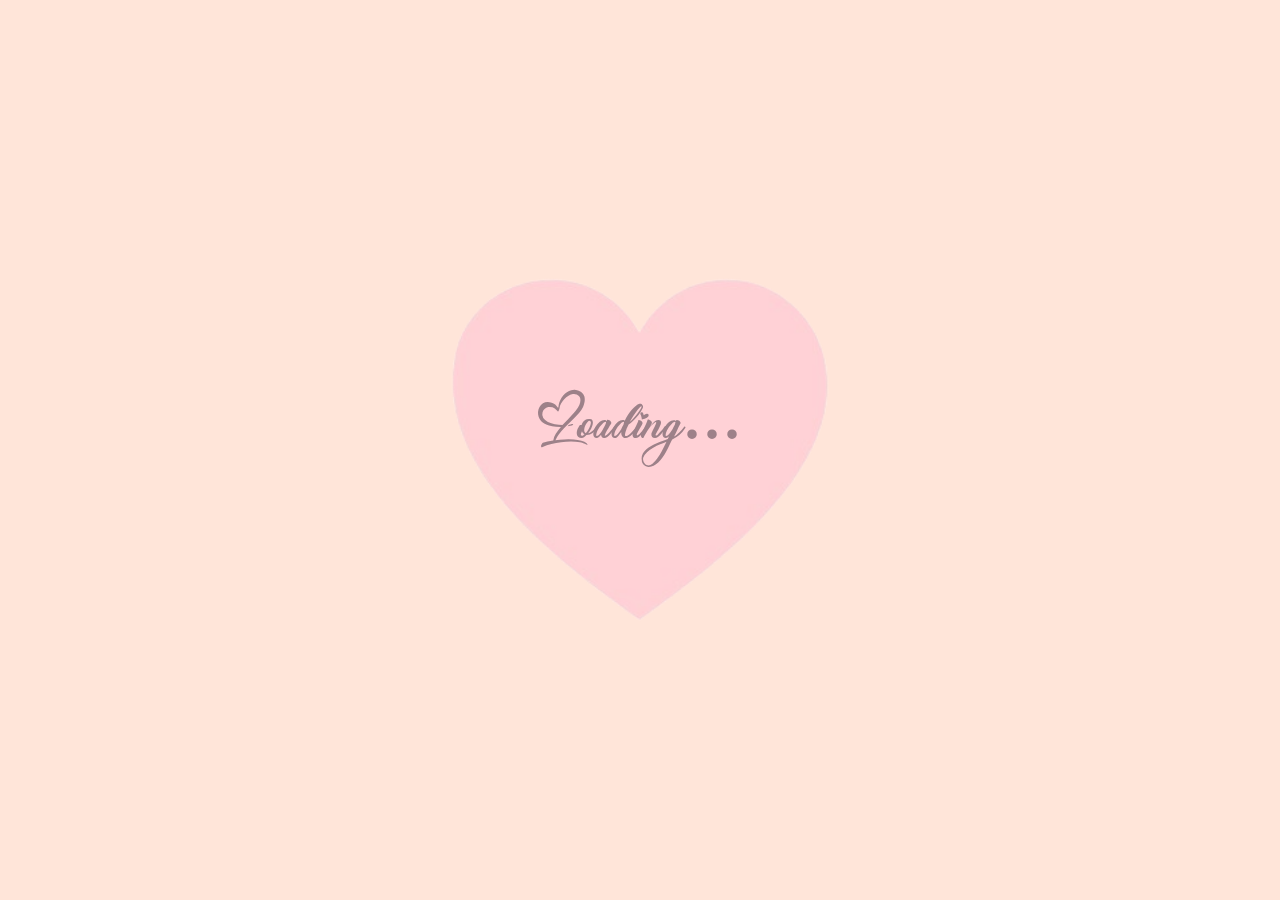
<file: ValentinesDay/index.html>
<html>
  <title>Valentines Day</title>
  <link id="theme" rel="stylesheet" type = "text/css" href = "css/valentines.css">
  <meta name="viewport" content="width=device-width, initial-scale=1.0">
<body>


  <!-- Splash screen -->
  <div class="splash">
    <div class="heart-wrapper">
      <img class="heart" src="images/heart.png" alt="heart">
      <div class="loading-text">Loading<span class="dot">.</span><span class="dot">.</span><span class="dot">.</span>
      </div>
    </div>
    <div class="floating-hearts"></div>
  </div>

  <div class="letter-container">
    <div class="letter-text top">A letter!</div>
    <a href="letter.html"><img class="letter-img" src="images/letter.png" alt="letter"></a>
    <div class="letter-text bottom">Click letter to open</div>
  </div>



  <script src="js/splash.js"></script>

</body>
</html>
</file>
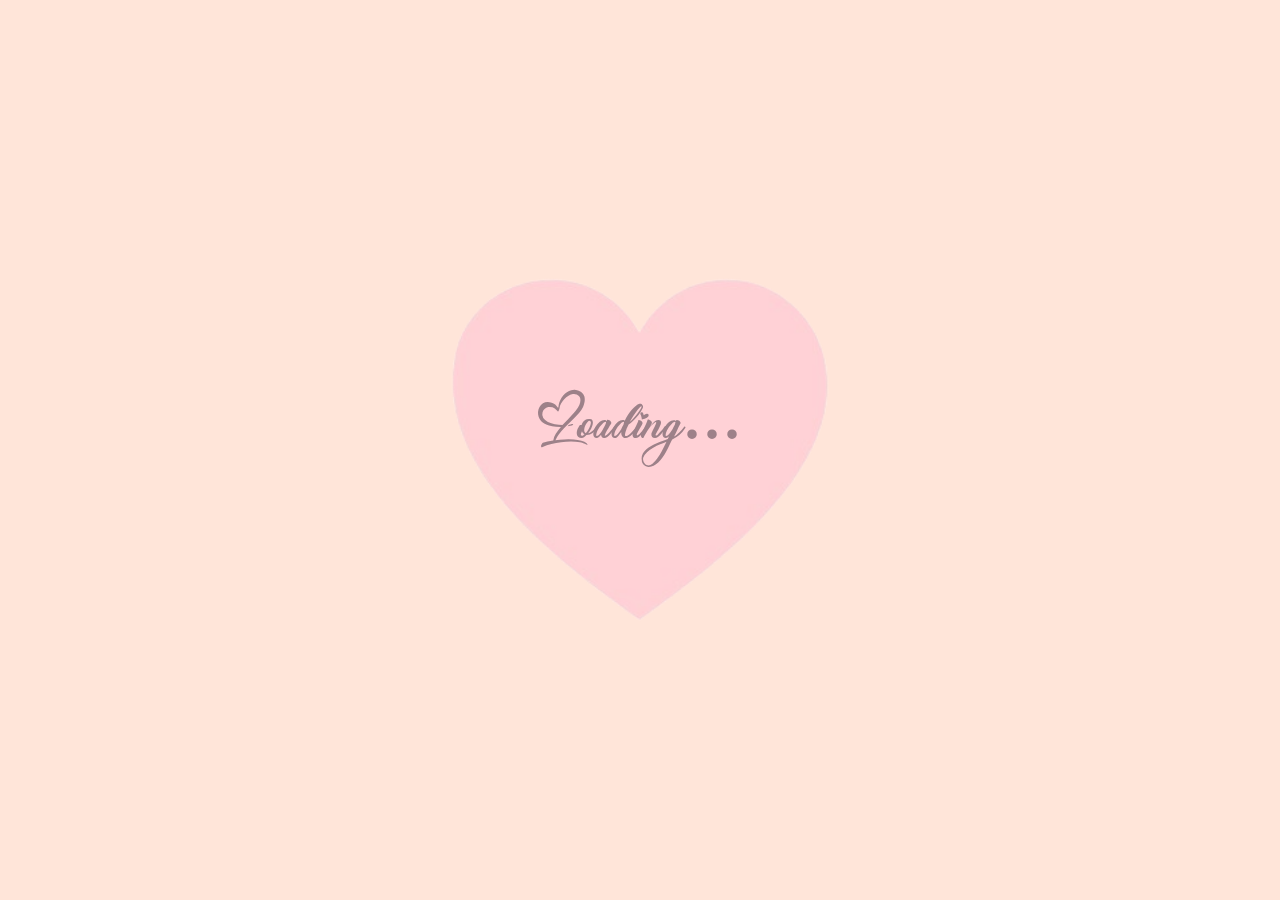
<file: ValentinesDay/ValentinesDay/index.html>
<html>
  <title>Valentines Day</title>
  <link id="theme" rel="stylesheet" type = "text/css" href = "css/valentines.css">
  <meta name="viewport" content="width=device-width, initial-scale=1.0">
<body>


  <!-- Splash screen -->
  <div class="splash">
    <div class="heart-wrapper">
      <img class="heart" src="images/heart.png" alt="heart">
      <div class="loading-text">Loading<span class="dot">.</span><span class="dot">.</span><span class="dot">.</span>
      </div>
    </div>
    <div class="floating-hearts"></div>
  </div>

  <div class="letter-container">
    <div class="letter-text top">A letter!</div>
    <a href="letter.html"><img class="letter-img" src="images/letter.png" alt="letter"></a>
    <div class="letter-text bottom">Click letter to open</div>
  </div>



  <script src="js/splash.js"></script>

</body>
</html>
</file>
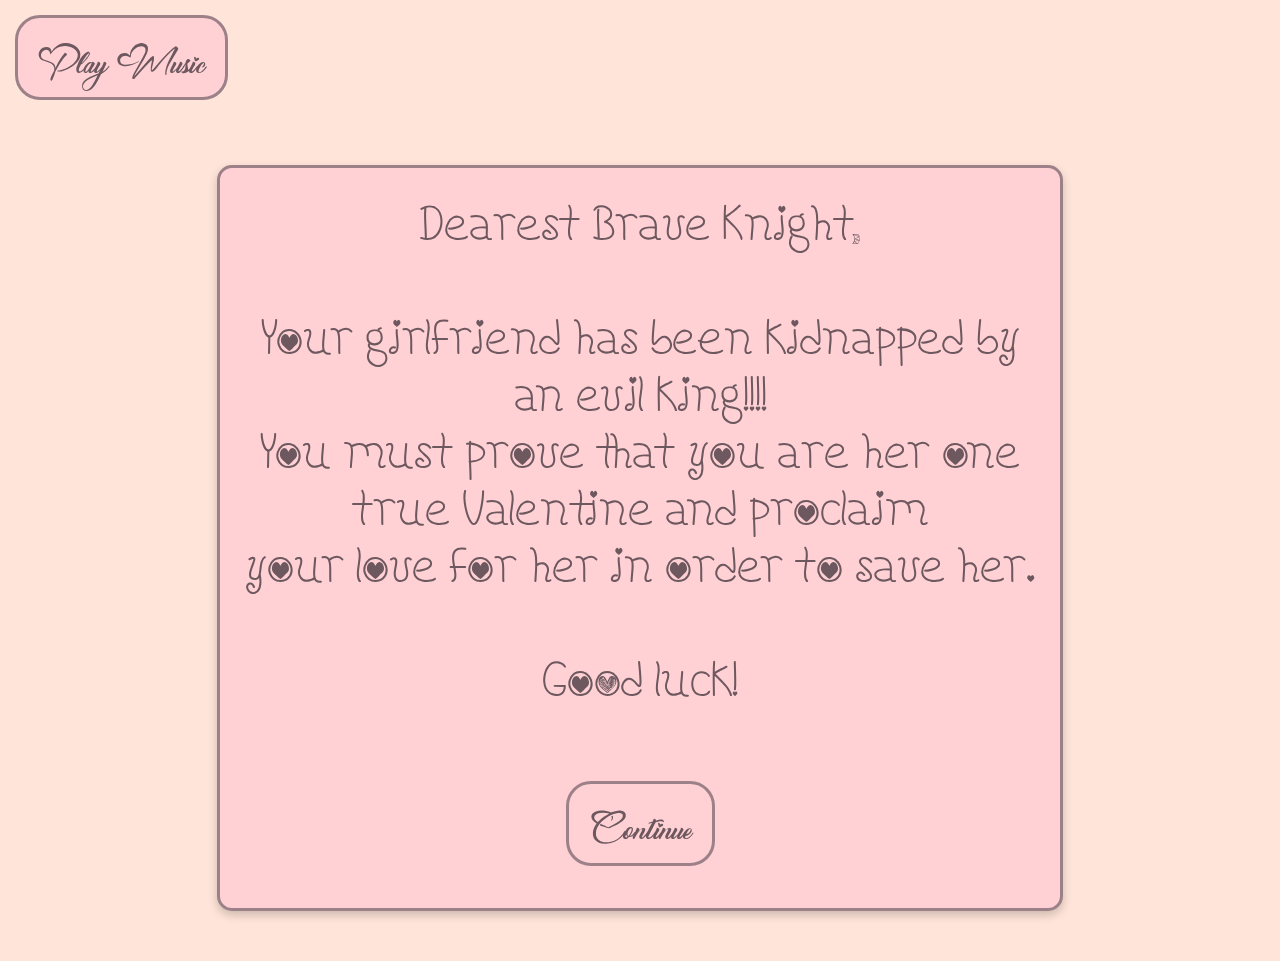
<file: ValentinesDay/letter.html>
<html>
  <title>Valentines Day</title>
  <link id="theme" rel="stylesheet" type = "text/css" href = "css/letter.css">
  <meta name="viewport" content="width=device-width, initial-scale=1.0">
<body>

    <iframe
    id="yt-player"
    width="0"
    height="0"
    src="https://www.youtube.com/embed/kxISSB9vLbk?enablejsapi=1"
    frameborder="0"
    allow="autoplay"
  ></iframe>

    <div class = "letter-wrapper">
        <button id="music-btn" class="button">Play Music</button>
        <div class="letter-container">
            Dearest Brave Knight,<br><br>
            Your girlfriend has been kidnapped by an evil king!!!! <br>
            You must prove that you are her one true Valentine and proclaim <br>
            your love for her in order to save her. <br><br>
            Good luck!
            <br><br>
            <a href="quiz.html" class="button">Continue</a>
        </div>
    </div>

  <script src="js/splash.js"></script>
  <script src="https://www.youtube.com/iframe_api"></script>

</body>
</html>
</file>
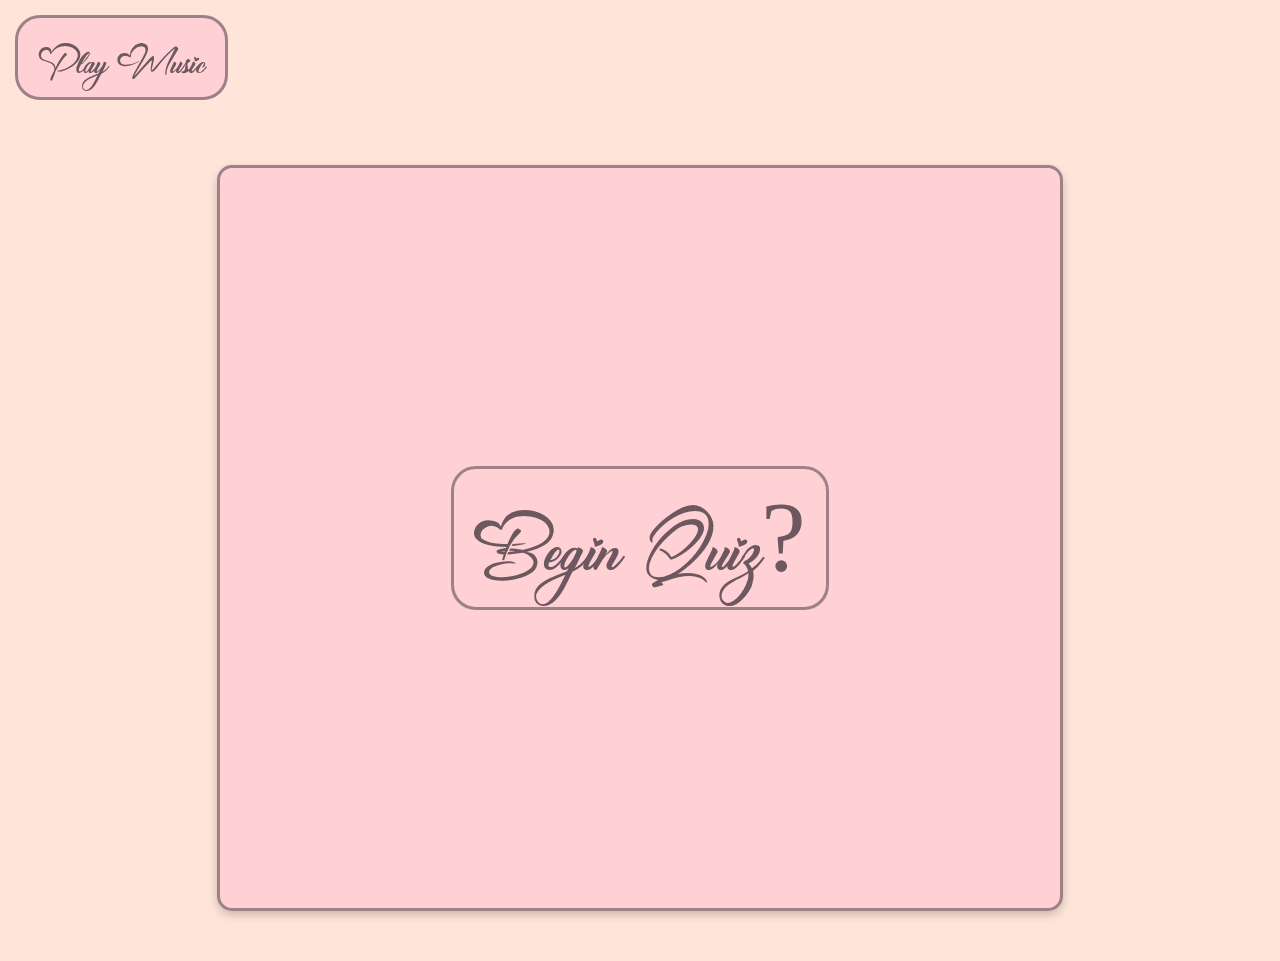
<file: ValentinesDay/quiz.html>
<html>
  <title>Valentines Day</title>
  <link id="theme" rel="stylesheet" type = "text/css" href = "css/letter.css">
  <meta name="viewport" content="width=device-width, initial-scale=1.0">
<body>

    <iframe
    id="yt-player"
    width="0"
    height="0"
    src="https://www.youtube.com/embed/kxISSB9vLbk?enablejsapi=1"
    frameborder="0"
    allow="autoplay"
  ></iframe>

    <div class = "letter-wrapper">
        <button id="music-btn" class="button">Play Music</button>
        <div class="letter-container">
            <button class="start-button" id="start-quiz-btn">Begin Quiz?</button>
        </div>
    </div>

    <div class="floating-hearts"></div>

  <script src="https://www.youtube.com/iframe_api"></script>
  <script src="js/quiz.js"></script>

</body>
</html>
</file>
<file: ValentinesDay/css/valentines.css>
/* BODY */
body {
  margin: 0;
  background-color: #FFE5D9;
  font-family: hugh;
}

/* FONT */
@font-face { 
  font-family:hugh;
  src: url('../fonts/hugh.ttf');
}

/* SPLASH */
.splash {
  position: fixed;
  inset: 0;
  background-color: #FFE5D9;
  z-index: 200;
  overflow: hidden;
}

.splash.display-none {
  opacity: 0;
  z-index: -10;
  transition: opacity 0.5s ease, z-index 0s 0.5s;

  pointer-events: none; /* optional to prevent interaction while fading */
}

/* HEART WRAPPER */
.heart-wrapper {
  position: absolute;
  top: 50%;
  left: 50%;
  transform: translate(-50%, -50%);
  text-align: center;
  animation: float 6s ease-in-out infinite;
}

/* HEART IMAGE */
.heart {
  width: 600px;
  opacity: 0.75;
  display: block;
  margin: 0 auto;
}

/* LOADING TEXT */
.loading-text {
  position: absolute;
  top: 45%;
  left: 50%;
  transform: translate(-50%, -50%);
  font-size: 80px;
  color: #9D8189;
  text-align: center;
  pointer-events: none;
}

/* DOTS */
.dot {
  display: inline-block;
  animation: dotPulse 1.5s infinite;
}

.dot:nth-of-type(1) { animation-delay: 0s; }
.dot:nth-of-type(2) { animation-delay: 0.3s; }
.dot:nth-of-type(3) { animation-delay: 0.6s; }

.floating-hearts {
  position: fixed;  /* span the viewport */
  bottom: 0;        /* bottom aligned */
  left: 0;
  width: 100%;
  height: 100%;     /* full screen height so hearts can rise */
  pointer-events: none; /* hearts won’t block clicks */
  overflow: visible;
  z-index: 100; /* behind main heart */
}

.floating-heart {
  position: absolute;
  bottom: 0;       /* start at bottom of container */
  width: 150px;
  height: 150px;
  opacity: 0;
  animation: floatHeart 4s linear forwards;
}

@keyframes floatHeart {
  0% {
    transform: translateY(0) scale(1);
    opacity: 1;
  }
  100% {
    transform: translateY(-200px) scale(1.2);
    opacity: 0;
  }
}

/* DOT PULSE */
@keyframes dotPulse {
  0%, 100% { opacity: 0.6; }
  50% { opacity: 1; }
}

/* HEART FLOAT */
@keyframes float {
  0%   { transform: translate(-50%, -50%) translateY(0); }
  50%  { transform: translate(-50%, -50%) translateY(-40px); }
  100% { transform: translate(-50%, -50%) translateY(0); }
}

/* MAIN HEADER */
.letter-container {
  position: fixed;
  bottom: -200px; 
  left: 50%;
  transform: translateX(-50%);
  text-align: center;
  z-index: 300; 
  opacity: 0;
  transition: bottom 2s ease, opacity 1s ease;
}

.letter-container.show {
  bottom: 150px;   /* rise onto screen */
  opacity: 1;      /* fade in */
}

@keyframes floatLetter {
  0%, 100% { transform: translateY(0); }
  50% { transform: translateY(-10px); }
}

.letter-text {
  font-family: hugh;
  color: #9D8189;
  font-size: 100px;
  margin: 5px 0;
}

.letter-text.bottom {
  font-size: 60px;
  color: #FF5C8D;
  opacity: 50%;
}

.letter-img {
  width: 300px;
  height: auto;
  display: block;
  margin: 0 auto;
  animation: floatLetter 2s ease-in-out infinite;
}
</file>
<file: ValentinesDay/ValentinesDay/css/valentines.css>
/* BODY */
body {
  margin: 0;
  background-color: #FFE5D9;
  font-family: hugh;
}

/* FONT */
@font-face { 
  font-family:hugh;
  src: url('../fonts/hugh.ttf');
}

/* SPLASH */
.splash {
  position: fixed;
  inset: 0;
  background-color: #FFE5D9;
  z-index: 200;
  overflow: hidden;
}

.splash.display-none {
  opacity: 0;
  z-index: -10;
  transition: opacity 0.5s ease, z-index 0s 0.5s;

  pointer-events: none; /* optional to prevent interaction while fading */
}

/* HEART WRAPPER */
.heart-wrapper {
  position: absolute;
  top: 50%;
  left: 50%;
  transform: translate(-50%, -50%);
  text-align: center;
  animation: float 6s ease-in-out infinite;
}

/* HEART IMAGE */
.heart {
  width: 600px;
  opacity: 0.75;
  display: block;
  margin: 0 auto;
}

/* LOADING TEXT */
.loading-text {
  position: absolute;
  top: 45%;
  left: 50%;
  transform: translate(-50%, -50%);
  font-size: 80px;
  color: #9D8189;
  text-align: center;
  pointer-events: none;
}

/* DOTS */
.dot {
  display: inline-block;
  animation: dotPulse 1.5s infinite;
}

.dot:nth-of-type(1) { animation-delay: 0s; }
.dot:nth-of-type(2) { animation-delay: 0.3s; }
.dot:nth-of-type(3) { animation-delay: 0.6s; }

.floating-hearts {
  position: fixed;  /* span the viewport */
  bottom: 0;        /* bottom aligned */
  left: 0;
  width: 100%;
  height: 100%;     /* full screen height so hearts can rise */
  pointer-events: none; /* hearts won’t block clicks */
  overflow: visible;
  z-index: 100; /* behind main heart */
}

.floating-heart {
  position: absolute;
  bottom: 0;       /* start at bottom of container */
  width: 150px;
  height: 150px;
  opacity: 0;
  animation: floatHeart 4s linear forwards;
}

@keyframes floatHeart {
  0% {
    transform: translateY(0) scale(1);
    opacity: 1;
  }
  100% {
    transform: translateY(-200px) scale(1.2);
    opacity: 0;
  }
}

/* DOT PULSE */
@keyframes dotPulse {
  0%, 100% { opacity: 0.6; }
  50% { opacity: 1; }
}

/* HEART FLOAT */
@keyframes float {
  0%   { transform: translate(-50%, -50%) translateY(0); }
  50%  { transform: translate(-50%, -50%) translateY(-40px); }
  100% { transform: translate(-50%, -50%) translateY(0); }
}

/* MAIN HEADER */
.letter-container {
  position: fixed;
  bottom: -200px; 
  left: 50%;
  transform: translateX(-50%);
  text-align: center;
  z-index: 300; 
  opacity: 0;
  transition: bottom 2s ease, opacity 1s ease;
}

.letter-container.show {
  bottom: 150px;   /* rise onto screen */
  opacity: 1;      /* fade in */
}

@keyframes floatLetter {
  0%, 100% { transform: translateY(0); }
  50% { transform: translateY(-10px); }
}

.letter-text {
  font-family: hugh;
  color: #9D8189;
  font-size: 100px;
  margin: 5px 0;
}

.letter-text.bottom {
  font-size: 60px;
  color: #FF5C8D;
  opacity: 50%;
}

.letter-img {
  width: 300px;
  height: auto;
  display: block;
  margin: 0 auto;
  animation: floatLetter 2s ease-in-out infinite;
}
</file>
<file: ValentinesDay/css/letter.css>
/* FONT */
@font-face { 
    font-family:hugh;
    src: url('../fonts/hugh.ttf');
  }

  @font-face { 
    font-family:cookie;
    src: url('../fonts/cookie.ttf');
  }

  @font-face { 
    font-family:bee;
    src: url('../fonts/bee.ttf');
  }

  body {
    margin: 0;
    background-color: #FFE5D9;
    font-family: hugh;
  }

  .letter-container {
    width: 800px;               /* width of the box */
    height: 700px;              /* height of the box */
    background-color: #FFD1D5; /* light background */
    border: 3px solid #9D8189;  /* visible border */
    border-radius: 15px;        /* rounded corners */
    display: flex;              /* center content */
    flex-direction: column;     /* stack text vertically */
    justify-content: center;    /* vertical centering */
    align-items: center;        /* horizontal centering */
    margin: 50px auto;          /* center box on page */
    box-shadow: 0 4px 10px rgba(0,0,0,0.2); /* optional: subtle shadow */
    font-family: bee;
    font-size: 50px;
    color: #6c585e;
    text-align: center;
    padding: 20px;              /* some inner spacing */
}

.button {
  font-size: 50px;
  font-family:hugh;
  color: #6c585e;
  background-color: #FFD1D5;
  border: 3px solid #9D8189;
  border-radius: 25px;
  padding: 10px 20px;
  margin: 15px;
  text-align: center;
  text-decoration: none
}

.start-button {
    font-size: 100px;
    font-family:hugh;
    color: #6c585e;
    background-color: #FFD1D5;
    border: 3px solid #9D8189;
    border-radius: 25px;
    padding: 10px 20px;
    margin: 15px;
    text-align: center;
    text-decoration: none
  }

.button:hover, .start-button:hover, .answer:hover {
    background-color:#c99b9e;
    transition-duration:500ms;
}

.floating-hearts {
    position: fixed;  /* span the viewport */
    bottom: 0;        /* bottom aligned */
    left: 0;
    width: 100%;
    height: 100%;     /* full screen height so hearts can rise */
    pointer-events: none; /* hearts won’t block clicks */
    overflow: visible;
    z-index: 100; /* behind main heart */
  }
  
  .floating-heart {
    position: absolute;
    bottom: 0;       /* start at bottom of container */
    width: 150px;
    height: 150px;
    opacity: 0;
    animation: floatHeart 4s linear forwards;
  }
  
  @keyframes floatHeart {
    0% {
      transform: translateY(0) scale(1);
      opacity: 1;
    }
    100% {
      transform: translateY(-200px) scale(1.2);
      opacity: 0;
    }
  }

  .answers {
    display: grid;
    grid-template-columns: 1fr 1fr; /* 2 columns */
    gap: 20px;
    margin-top: 20px;
  }
  
  .answer {
    padding: 10px 20px;
    font-family: cookie;
    font-size: 50px;
    cursor: pointer;
    color: #6c585e;
    background-color: #FFD1D5;
    border: 3px solid #9D8189;
    border-radius: 25px;
    padding: 10px 20px;
    margin: 15px;
    text-align: center;
    text-decoration: none
  }

  .kiss-burst {
    position: fixed;
    top: 50%;
    left: 50%;
    width: 130px;
    pointer-events: none;
    z-index: 5;
    opacity: 1;
    animation: kissBurst 5s ease-out forwards;
  }
  
  @keyframes kissBurst {
    0% {
      transform: translate(-50%, -50%) scale(0.5);
      opacity: 1;
    }
    100% {
      transform:
        translate(calc(-50% + var(--x)), calc(-50% + var(--y)))
        scale(1.8)
        rotate(var(--r));
      opacity: 0;
    }
  }
</file>
